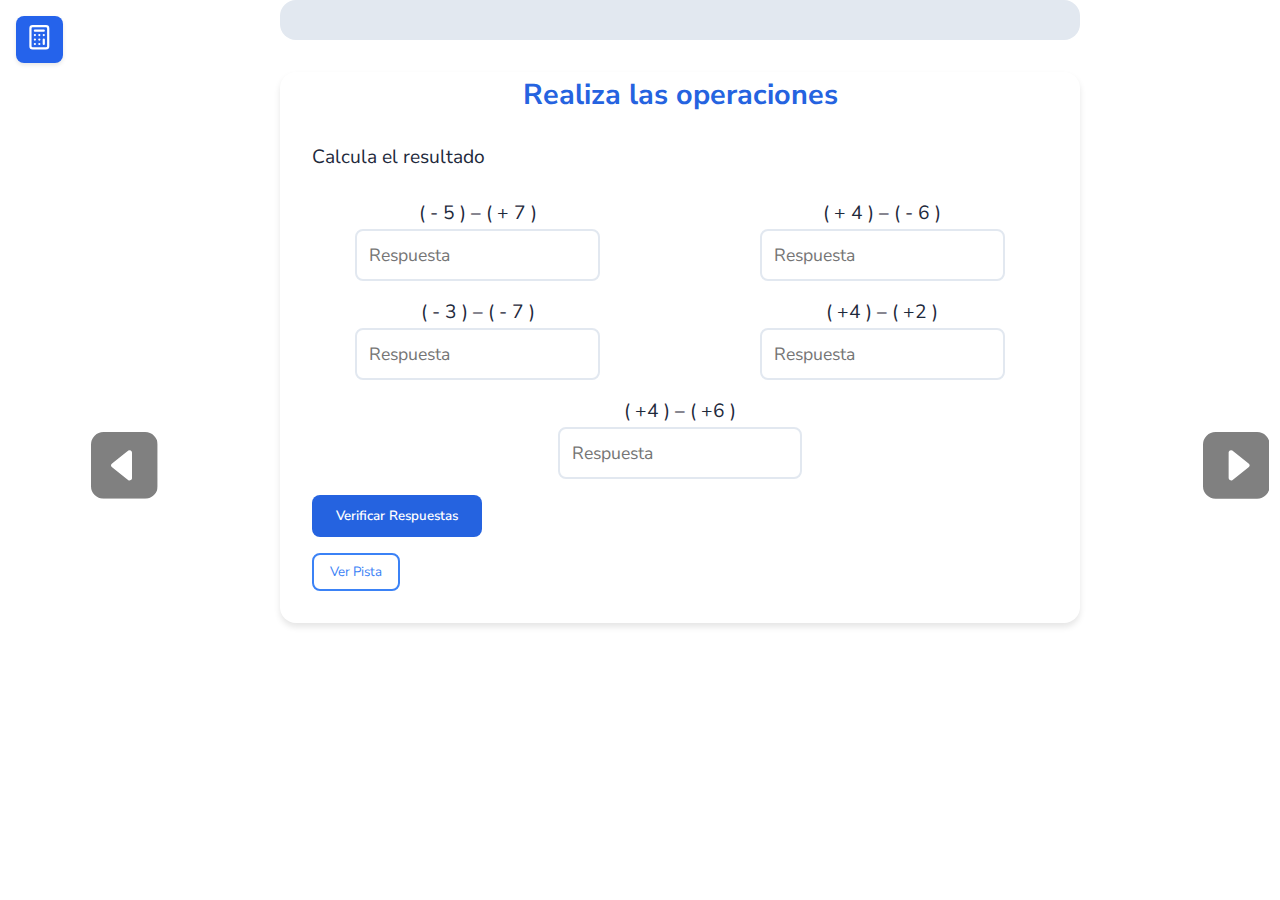
<file: paginas/16/index.html>
<!DOCTYPE html>
<html lang="es">

<head>
    <meta charset="UTF-8">
    <title>Matemáticas Interactivas</title>
    <link rel="stylesheet" href="../../css/mates.css">
</head>

<body>
    <div class="container" id="actividad">
        <button class="toggle-btn">☰</button>
        <div class="div-sidebar">

            <div class="sidebar">
                <div class="sidebar-content">
                    <h2>Herramientas de Aprendizaje</h2>

                    <!-- Calculadora Mejorada -->
                    <div class="tool calculadora">
                        <h3>📱 Calculadora Científica</h3>
                        <div id="calculatorDisplay"></div>
                        <div id="calculator"></div>
                    </div>

                    <!-- Conversor de Unidades -->
                    <div class="tool accordeon">
                        <h3>🔄 Conversor de Unidades</h3>
                        <div class="conversor">

                            <div class="datos-conversion">
                                <select id="unitType" class="answer-input">
                                    <option value="length">Longitud</option>
                                    <option value="mass">Masa</option>
                                    <option value="volume">Volumen</option>
                                </select>
                                <input type="number" id="unitInput" class="answer-input" placeholder="Valor">
                            </div>
                            <div class="unidades-conversion">
                                <select id="fromUnit" class="answer-input"></select>
                                <select id="toUnit" class="answer-input"></select>
                            </div>
                        </div>
                        <div id="conversionResult"></div>
                    </div>

                    <!-- Fórmulas Matemáticas -->
                    <div class="tool accordeon">
                        <h3>📚 Fórmulas Esenciales</h3>
                        <div class="formula-list">
                            <details>
                                <summary>Geometría</summary>
                                <table class="tool-table">
                                    <tr>
                                        <td>Área del círculo</td>
                                        <td>πr²</td>
                                    </tr>
                                    <tr>
                                        <td>Área del triángulo</td>
                                        <td>(b × h) ÷ 2</td>
                                    </tr>
                                    <tr>
                                        <td>Volumen del cubo</td>
                                        <td>a³</td>
                                    </tr>
                                </table>
                            </details>
                            <details>
                                <summary>Álgebra</summary>
                                <table class="tool-table">
                                    <tr>
                                        <td>Ecuación cuadrática</td>
                                        <td>x = (-b ± √(b² - 4ac)) ÷ 2a</td>
                                    </tr>
                                </table>
                            </details>
                        </div>
                    </div>

                    <!-- Block de Notas -->
                    <div class="tool accordeon">
                        <h3>📝 Bloc de Notas</h3>
                        <textarea id="notePad" class="answer-input" rows="4"
                            placeholder="Toma notas aquí..."></textarea>
                    </div>
                </div>
            </div>
        </div>


        <div class="carousel-container">
            <div class="timer" style="display:none">00:00</div>
            <div class="progress-bar">
                <div class="progress" style="width: 0%"></div>
            </div>
            <!-- Las tarjetas de problemas se agregarán con JavaScript -->
        </div>
    </div>
    <script type="module" src="pag16.js"></script>
</body>

</html>
</file>
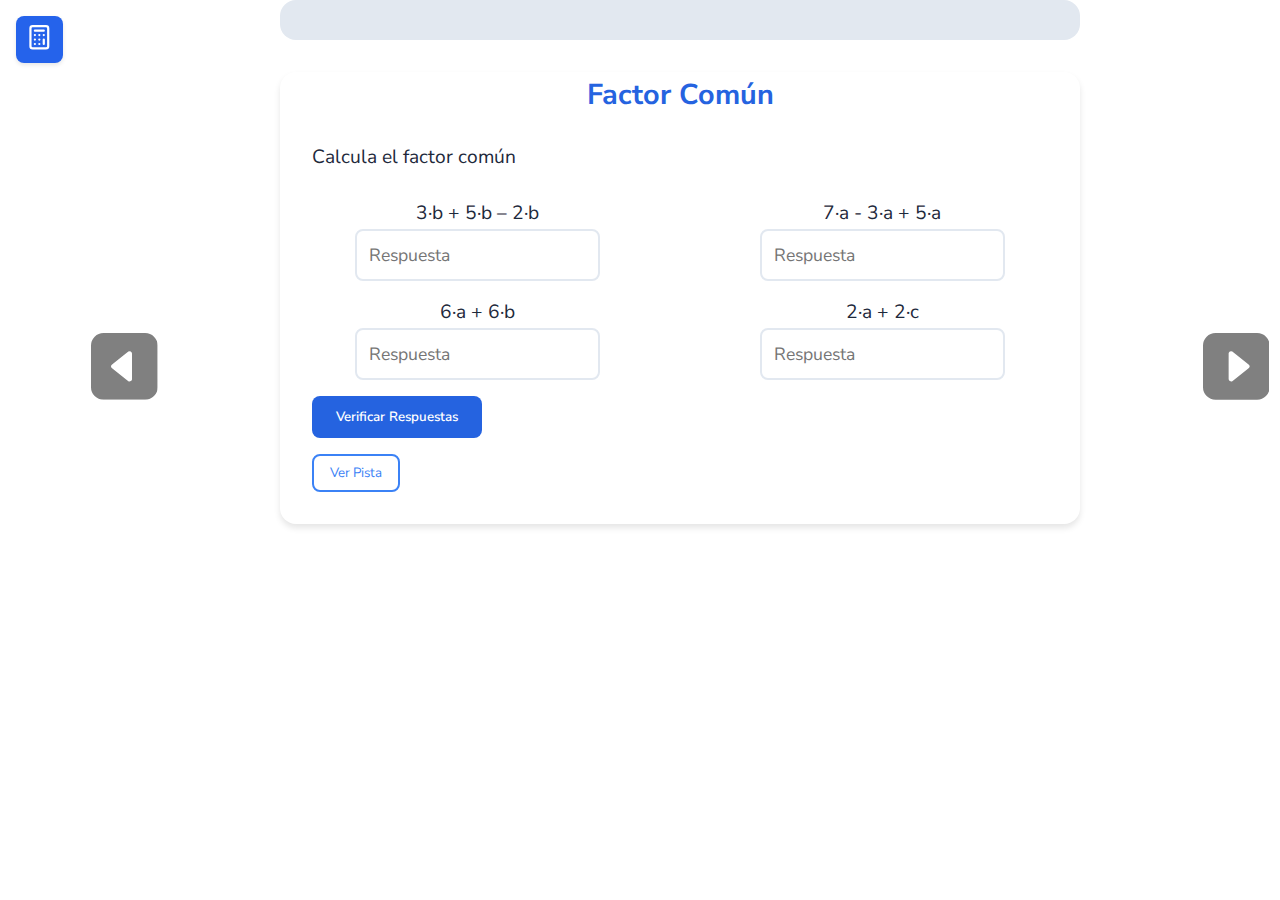
<file: paginas/17/index.html>
<!DOCTYPE html>
<html lang="es">

<head>
    <meta charset="UTF-8">
    <title>Matemáticas Interactivas</title>
    <link rel="stylesheet" href="../../css/mates.css">
</head>

<body>
    <div class="container" id="actividad">
        <button class="toggle-btn">☰</button>
        <div class="div-sidebar">

            <div class="sidebar">
                <div class="sidebar-content">
                    <h2>Herramientas de Aprendizaje</h2>

                    <!-- Calculadora Mejorada -->
                    <div class="tool calculadora">
                        <h3>📱 Calculadora Científica</h3>
                        <div id="calculatorDisplay"></div>
                        <div id="calculator"></div>
                    </div>

                    <!-- Conversor de Unidades -->
                    <div class="tool accordeon">
                        <h3>🔄 Conversor de Unidades</h3>
                        <div class="conversor">

                            <div class="datos-conversion">
                                <select id="unitType" class="answer-input">
                                    <option value="length">Longitud</option>
                                    <option value="mass">Masa</option>
                                    <option value="volume">Volumen</option>
                                </select>
                                <input type="number" id="unitInput" class="answer-input" placeholder="Valor">
                            </div>
                            <div class="unidades-conversion">
                                <select id="fromUnit" class="answer-input"></select>
                                <select id="toUnit" class="answer-input"></select>
                            </div>
                        </div>
                        <div id="conversionResult"></div>
                    </div>

                    <!-- Fórmulas Matemáticas -->
                    <div class="tool accordeon">
                        <h3>📚 Fórmulas Esenciales</h3>
                        <div class="formula-list">
                            <details>
                                <summary>Geometría</summary>
                                <table class="tool-table">
                                    <tr>
                                        <td>Área del círculo</td>
                                        <td>πr²</td>
                                    </tr>
                                    <tr>
                                        <td>Área del triángulo</td>
                                        <td>(b × h) ÷ 2</td>
                                    </tr>
                                    <tr>
                                        <td>Volumen del cubo</td>
                                        <td>a³</td>
                                    </tr>
                                </table>
                            </details>
                            <details>
                                <summary>Álgebra</summary>
                                <table class="tool-table">
                                    <tr>
                                        <td>Ecuación cuadrática</td>
                                        <td>x = (-b ± √(b² - 4ac)) ÷ 2a</td>
                                    </tr>
                                </table>
                            </details>
                        </div>
                    </div>

                    <!-- Block de Notas -->
                    <div class="tool accordeon">
                        <h3>📝 Bloc de Notas</h3>
                        <textarea id="notePad" class="answer-input" rows="4"
                            placeholder="Toma notas aquí..."></textarea>
                    </div>
                </div>
            </div>
        </div>


        <div class="carousel-container">
            <div class="timer" style="display:none">00:00</div>
            <div class="progress-bar">
                <div class="progress" style="width: 0%"></div>
            </div>
            <!-- Las tarjetas de problemas se agregarán con JavaScript -->
        </div>
    </div>
    <script type="module" src="pag17.js"></script>
</body>

</html>
</file>
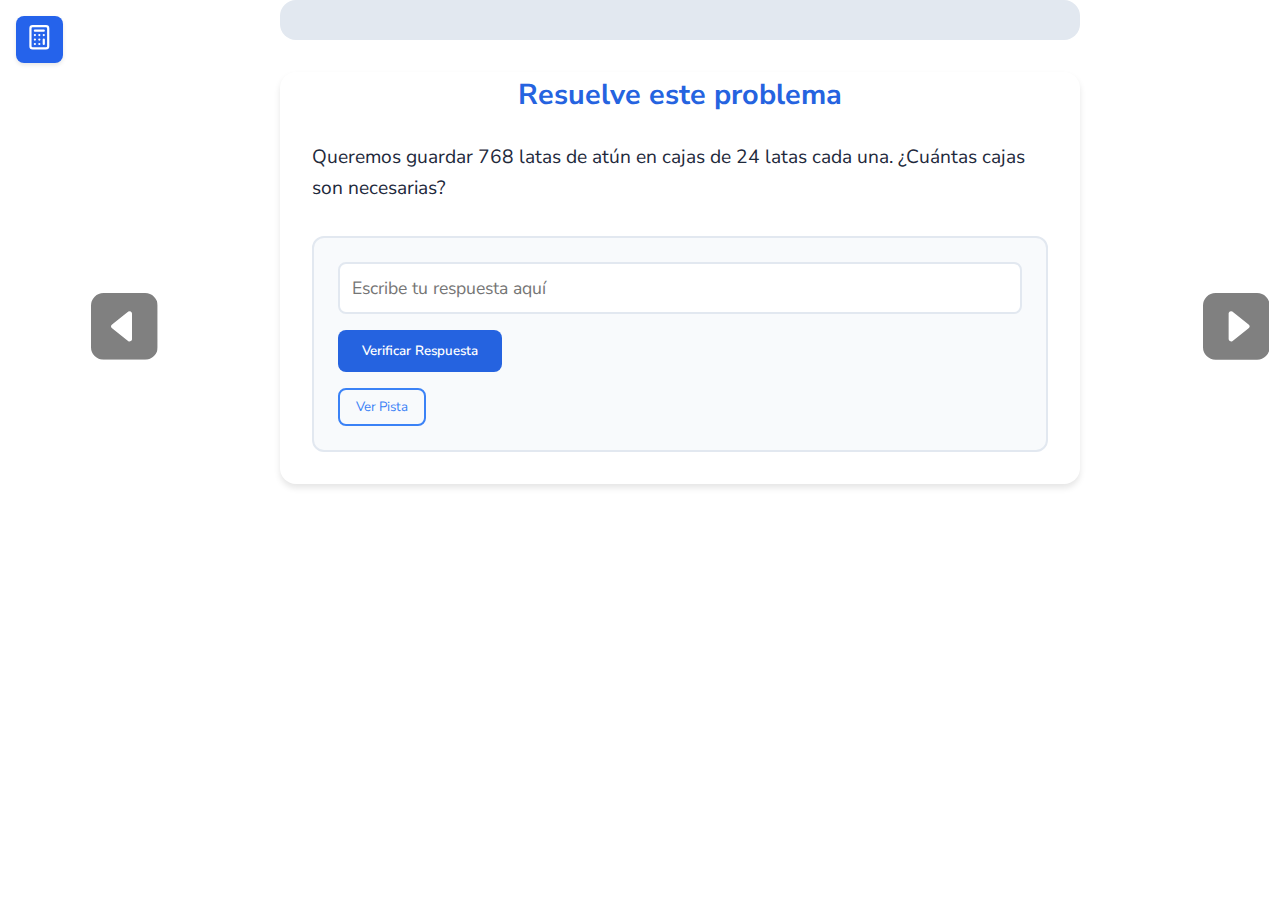
<file: paginas/22/index.html>
<!DOCTYPE html>
<html lang="es">

<head>
    <meta charset="UTF-8">
    <title>Matemáticas Interactivas</title>
    <link rel="stylesheet" href="../../css/mates.css">
</head>

<body>
    <div class="container" id="actividad">
        <button class="toggle-btn">☰</button>
        <div class="div-sidebar">

            <div class="sidebar">
                <div class="sidebar-content">
                    <h2>Herramientas de Aprendizaje</h2>

                    <!-- Calculadora Mejorada -->
                    <div class="tool calculadora">
                        <h3>📱 Calculadora Científica</h3>
                        <div id="calculatorDisplay"></div>
                        <div id="calculator"></div>
                    </div>

                    <!-- Conversor de Unidades -->
                    <div class="tool accordeon">
                        <h3>🔄 Conversor de Unidades</h3>
                        <div class="conversor">

                            <div class="datos-conversion">
                                <select id="unitType" class="answer-input">
                                    <option value="length">Longitud</option>
                                    <option value="mass">Masa</option>
                                    <option value="volume">Volumen</option>
                                </select>
                                <input type="number" id="unitInput" class="answer-input" placeholder="Valor">
                            </div>
                            <div class="unidades-conversion">
                                <select id="fromUnit" class="answer-input"></select>
                                <select id="toUnit" class="answer-input"></select>
                            </div>
                        </div>
                        <div id="conversionResult"></div>
                    </div>

                    <!-- Fórmulas Matemáticas -->
                    <div class="tool accordeon">
                        <h3>📚 Fórmulas Esenciales</h3>
                        <div class="formula-list">
                            <details>
                                <summary>Geometría</summary>
                                <table class="tool-table">
                                    <tr>
                                        <td>Área del círculo</td>
                                        <td>πr²</td>
                                    </tr>
                                    <tr>
                                        <td>Área del triángulo</td>
                                        <td>(b × h) ÷ 2</td>
                                    </tr>
                                    <tr>
                                        <td>Volumen del cubo</td>
                                        <td>a³</td>
                                    </tr>
                                </table>
                            </details>
                            <details>
                                <summary>Álgebra</summary>
                                <table class="tool-table">
                                    <tr>
                                        <td>Ecuación cuadrática</td>
                                        <td>x = (-b ± √(b² - 4ac)) ÷ 2a</td>
                                    </tr>
                                </table>
                            </details>
                        </div>
                    </div>

                    <!-- Block de Notas -->
                    <div class="tool accordeon">
                        <h3>📝 Bloc de Notas</h3>
                        <textarea id="notePad" class="answer-input" rows="4"
                            placeholder="Toma notas aquí..."></textarea>
                    </div>
                </div>
            </div>
        </div>


        <div class="carousel-container">
            <div class="timer" style="display:none">00:00</div>
            <div class="progress-bar">
                <div class="progress" style="width: 0%"></div>
            </div>
            <!-- Las tarjetas de problemas se agregarán con JavaScript -->
        </div>
    </div>
    <script type="module" src="pag22.js"></script>
</body>

</html>
</file>
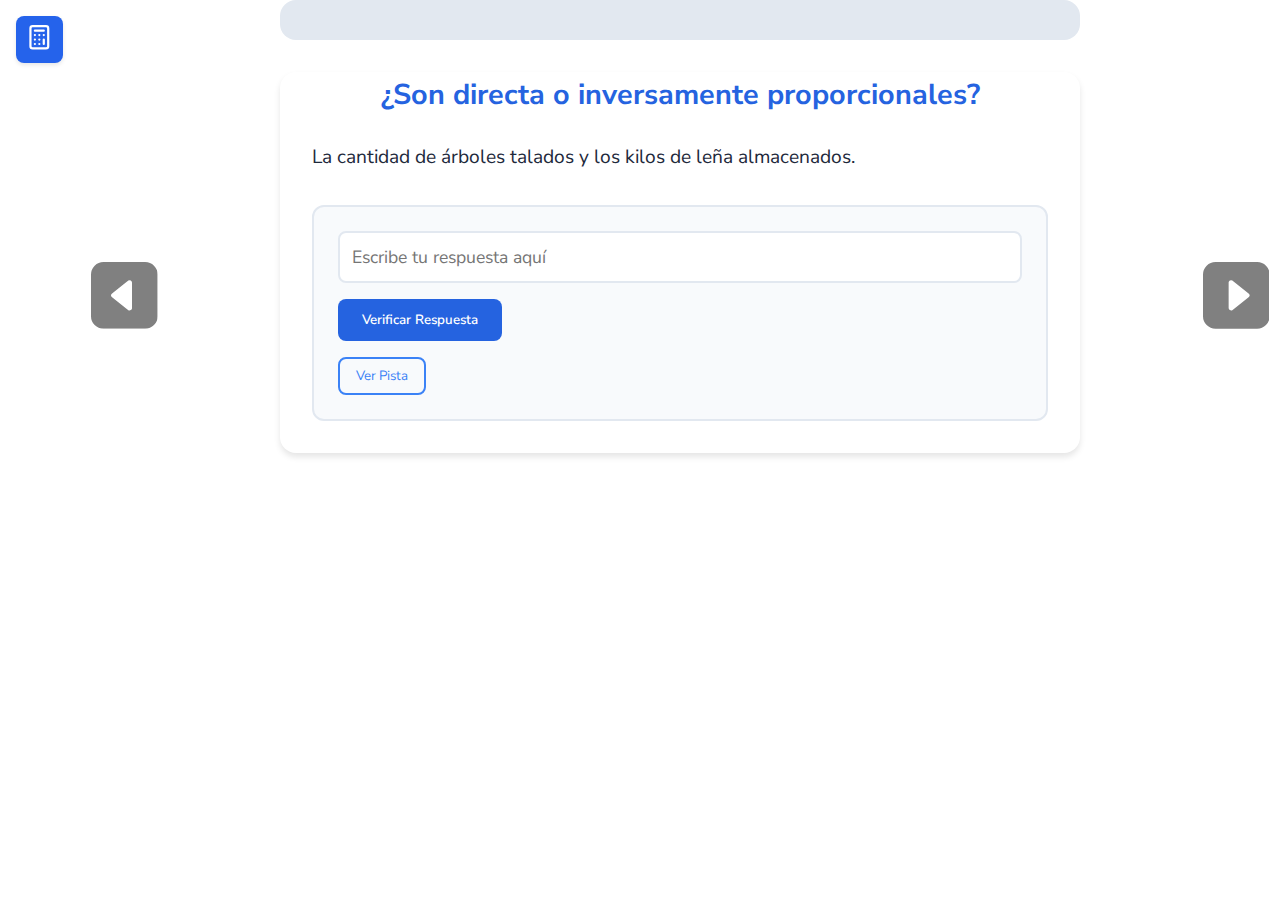
<file: paginas/31/index.html>
<!DOCTYPE html>
<html lang="es">

<head>
    <meta charset="UTF-8">
    <title>Matemáticas Interactivas</title>
    <link rel="stylesheet" href="../../css/mates.css">
</head>

<body>
    <div class="container" id="actividad">
        <button class="toggle-btn">☰</button>
        <div class="div-sidebar">

            <div class="sidebar">
                <div class="sidebar-content">
                    <h2>Herramientas de Aprendizaje</h2>

                    <!-- Calculadora Mejorada -->
                    <div class="tool calculadora">
                        <h3>📱 Calculadora Científica</h3>
                        <div id="calculatorDisplay"></div>
                        <div id="calculator"></div>
                    </div>

                    <!-- Conversor de Unidades -->
                    <div class="tool accordeon">
                        <h3>🔄 Conversor de Unidades</h3>
                        <div class="conversor">

                            <div class="datos-conversion">
                                <select id="unitType" class="answer-input">
                                    <option value="length">Longitud</option>
                                    <option value="mass">Masa</option>
                                    <option value="volume">Volumen</option>
                                </select>
                                <input type="number" id="unitInput" class="answer-input" placeholder="Valor">
                            </div>
                            <div class="unidades-conversion">
                                <select id="fromUnit" class="answer-input"></select>
                                <select id="toUnit" class="answer-input"></select>
                            </div>
                        </div>
                        <div id="conversionResult"></div>
                    </div>

                    <!-- Fórmulas Matemáticas -->
                    <div class="tool accordeon">
                        <h3>📚 Fórmulas Esenciales</h3>
                        <div class="formula-list">
                            <details>
                                <summary>Geometría</summary>
                                <table class="tool-table">
                                    <tr>
                                        <td>Área del círculo</td>
                                        <td>πr²</td>
                                    </tr>
                                    <tr>
                                        <td>Área del triángulo</td>
                                        <td>(b × h) ÷ 2</td>
                                    </tr>
                                    <tr>
                                        <td>Volumen del cubo</td>
                                        <td>a³</td>
                                    </tr>
                                </table>
                            </details>
                            <details>
                                <summary>Álgebra</summary>
                                <table class="tool-table">
                                    <tr>
                                        <td>Ecuación cuadrática</td>
                                        <td>x = (-b ± √(b² - 4ac)) ÷ 2a</td>
                                    </tr>
                                </table>
                            </details>
                        </div>
                    </div>

                    <!-- Block de Notas -->
                    <div class="tool accordeon">
                        <h3>📝 Bloc de Notas</h3>
                        <textarea id="notePad" class="answer-input" rows="4"
                            placeholder="Toma notas aquí..."></textarea>
                    </div>
                </div>
            </div>
        </div>


        <div class="carousel-container">
            <div class="timer" style="display:none">00:00</div>
            <div class="progress-bar">
                <div class="progress" style="width: 0%"></div>
            </div>
            <!-- Las tarjetas de problemas se agregarán con JavaScript -->
        </div>
    </div>
    <script type="module" src="pag31.js"></script>
</body>

</html>
</file>
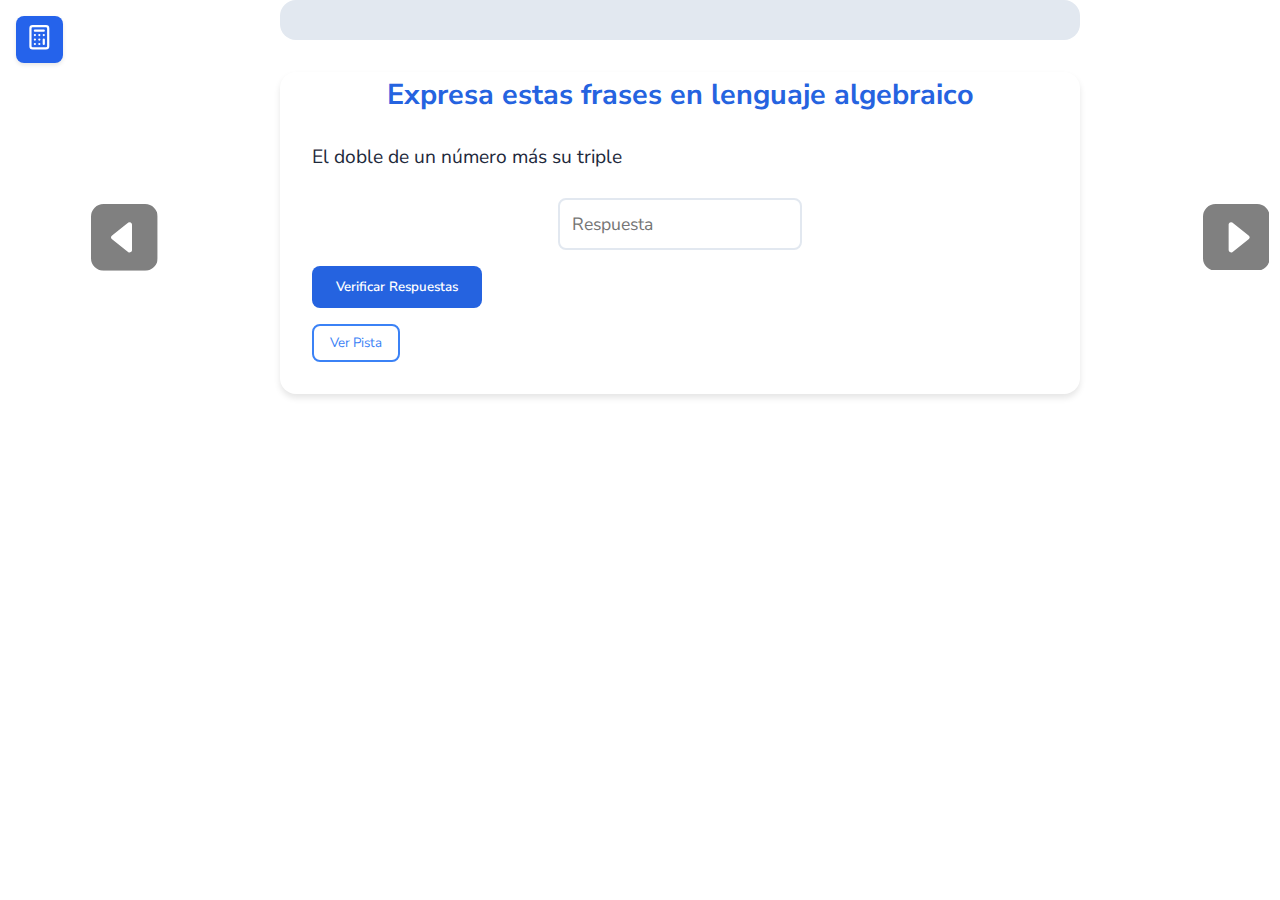
<file: paginas/32/index.html>
<!DOCTYPE html>
<html lang="es">

<head>
    <meta charset="UTF-8">
    <title>Matemáticas Interactivas</title>
    <link rel="stylesheet" href="../../css/mates.css">
</head>

<body>
    <div class="container" id="actividad">
        <button class="toggle-btn">☰</button>
        <div class="div-sidebar">

            <div class="sidebar">
                <div class="sidebar-content">
                    <h2>Herramientas de Aprendizaje</h2>

                    <!-- Calculadora Mejorada -->
                    <div class="tool calculadora">
                        <h3>📱 Calculadora Científica</h3>
                        <div id="calculatorDisplay"></div>
                        <div id="calculator"></div>
                    </div>

                    <!-- Conversor de Unidades -->
                    <div class="tool accordeon">
                        <h3>🔄 Conversor de Unidades</h3>
                        <div class="conversor">

                            <div class="datos-conversion">
                                <select id="unitType" class="answer-input">
                                    <option value="length">Longitud</option>
                                    <option value="mass">Masa</option>
                                    <option value="volume">Volumen</option>
                                </select>
                                <input type="number" id="unitInput" class="answer-input" placeholder="Valor">
                            </div>
                            <div class="unidades-conversion">
                                <select id="fromUnit" class="answer-input"></select>
                                <select id="toUnit" class="answer-input"></select>
                            </div>
                        </div>
                        <div id="conversionResult"></div>
                    </div>

                    <!-- Fórmulas Matemáticas -->
                    <div class="tool accordeon">
                        <h3>📚 Fórmulas Esenciales</h3>
                        <div class="formula-list">
                            <details>
                                <summary>Geometría</summary>
                                <table class="tool-table">
                                    <tr>
                                        <td>Área del círculo</td>
                                        <td>πr²</td>
                                    </tr>
                                    <tr>
                                        <td>Área del triángulo</td>
                                        <td>(b × h) ÷ 2</td>
                                    </tr>
                                    <tr>
                                        <td>Volumen del cubo</td>
                                        <td>a³</td>
                                    </tr>
                                </table>
                            </details>
                            <details>
                                <summary>Álgebra</summary>
                                <table class="tool-table">
                                    <tr>
                                        <td>Ecuación cuadrática</td>
                                        <td>x = (-b ± √(b² - 4ac)) ÷ 2a</td>
                                    </tr>
                                </table>
                            </details>
                        </div>
                    </div>

                    <!-- Block de Notas -->
                    <div class="tool accordeon">
                        <h3>📝 Bloc de Notas</h3>
                        <textarea id="notePad" class="answer-input" rows="4"
                            placeholder="Toma notas aquí..."></textarea>
                    </div>
                </div>
            </div>
        </div>


        <div class="carousel-container">
            <div class="timer" style="display:none">00:00</div>
            <div class="progress-bar">
                <div class="progress" style="width: 0%"></div>
            </div>
            <!-- Las tarjetas de problemas se agregarán con JavaScript -->
        </div>
    </div>
    <script type="module" src="pag32.js"></script>
</body>

</html>
</file>
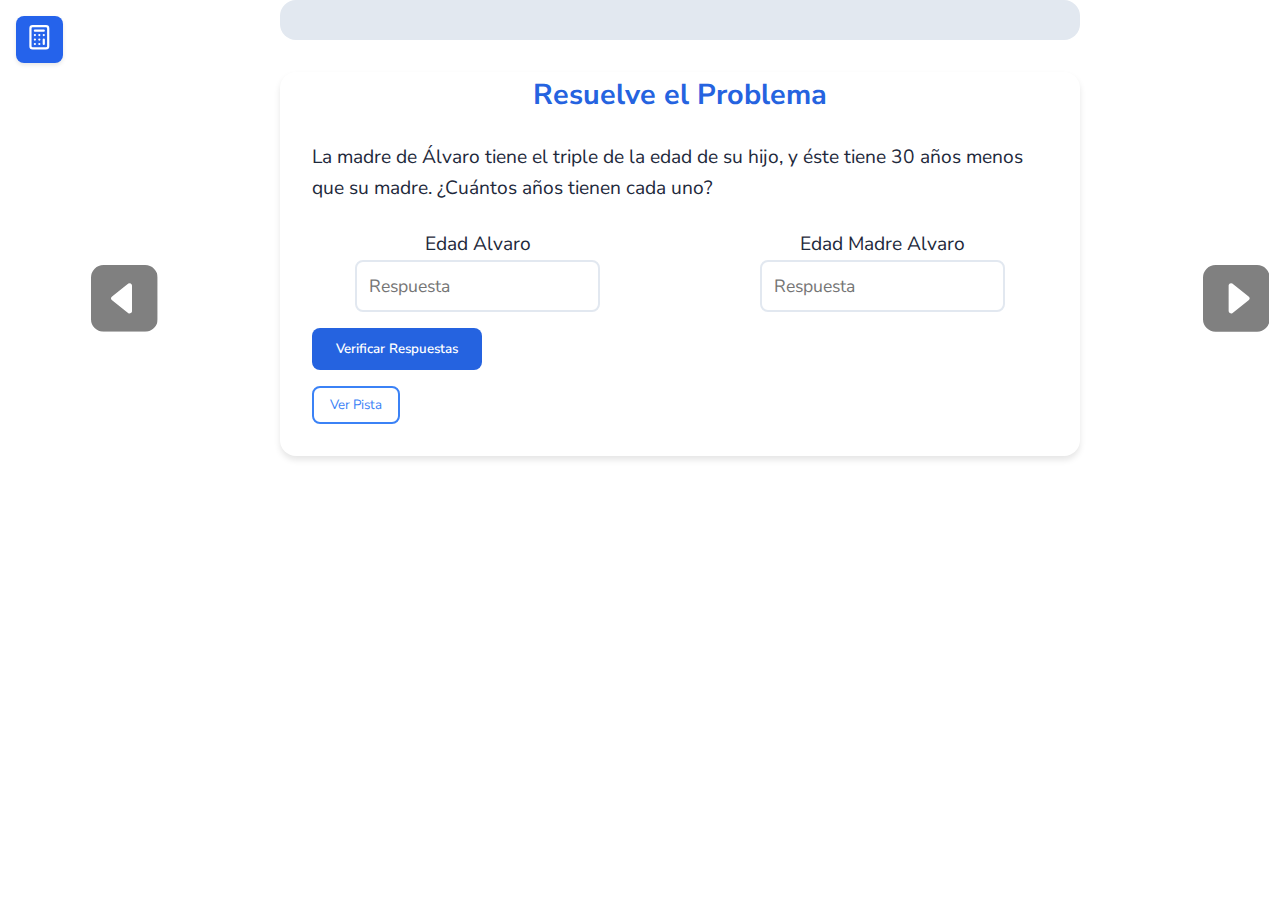
<file: paginas/38/index.html>
<!DOCTYPE html>
<html lang="es">

<head>
    <meta charset="UTF-8">
    <title>Matemáticas Interactivas</title>
    <link rel="stylesheet" href="../../css/mates.css">
</head>

<body>
    <div class="container" id="actividad">
        <button class="toggle-btn">☰</button>
        <div class="div-sidebar">

            <div class="sidebar">
                <div class="sidebar-content">
                    <h2>Herramientas de Aprendizaje</h2>

                    <!-- Calculadora Mejorada -->
                    <div class="tool calculadora">
                        <h3>📱 Calculadora Científica</h3>
                        <div id="calculatorDisplay"></div>
                        <div id="calculator"></div>
                    </div>

                    <!-- Conversor de Unidades -->
                    <div class="tool accordeon">
                        <h3>🔄 Conversor de Unidades</h3>
                        <div class="conversor">

                            <div class="datos-conversion">
                                <select id="unitType" class="answer-input">
                                    <option value="length">Longitud</option>
                                    <option value="mass">Masa</option>
                                    <option value="volume">Volumen</option>
                                </select>
                                <input type="number" id="unitInput" class="answer-input" placeholder="Valor">
                            </div>
                            <div class="unidades-conversion">
                                <select id="fromUnit" class="answer-input"></select>
                                <select id="toUnit" class="answer-input"></select>
                            </div>
                        </div>
                        <div id="conversionResult"></div>
                    </div>

                    <!-- Fórmulas Matemáticas -->
                    <div class="tool accordeon">
                        <h3>📚 Fórmulas Esenciales</h3>
                        <div class="formula-list">
                            <details>
                                <summary>Geometría</summary>
                                <table class="tool-table">
                                    <tr>
                                        <td>Área del círculo</td>
                                        <td>πr²</td>
                                    </tr>
                                    <tr>
                                        <td>Área del triángulo</td>
                                        <td>(b × h) ÷ 2</td>
                                    </tr>
                                    <tr>
                                        <td>Volumen del cubo</td>
                                        <td>a³</td>
                                    </tr>
                                </table>
                            </details>
                            <details>
                                <summary>Álgebra</summary>
                                <table class="tool-table">
                                    <tr>
                                        <td>Ecuación cuadrática</td>
                                        <td>x = (-b ± √(b² - 4ac)) ÷ 2a</td>
                                    </tr>
                                </table>
                            </details>
                        </div>
                    </div>

                    <!-- Block de Notas -->
                    <div class="tool accordeon">
                        <h3>📝 Bloc de Notas</h3>
                        <textarea id="notePad" class="answer-input" rows="4"
                            placeholder="Toma notas aquí..."></textarea>
                    </div>
                </div>
            </div>
        </div>


        <div class="carousel-container">
            <div class="timer" style="display:none">00:00</div>
            <div class="progress-bar">
                <div class="progress" style="width: 0%"></div>
            </div>
            <!-- Las tarjetas de problemas se agregarán con JavaScript -->
        </div>
    </div>
    <script type="module" src="pag38.js"></script>
</body>

</html>
</file>
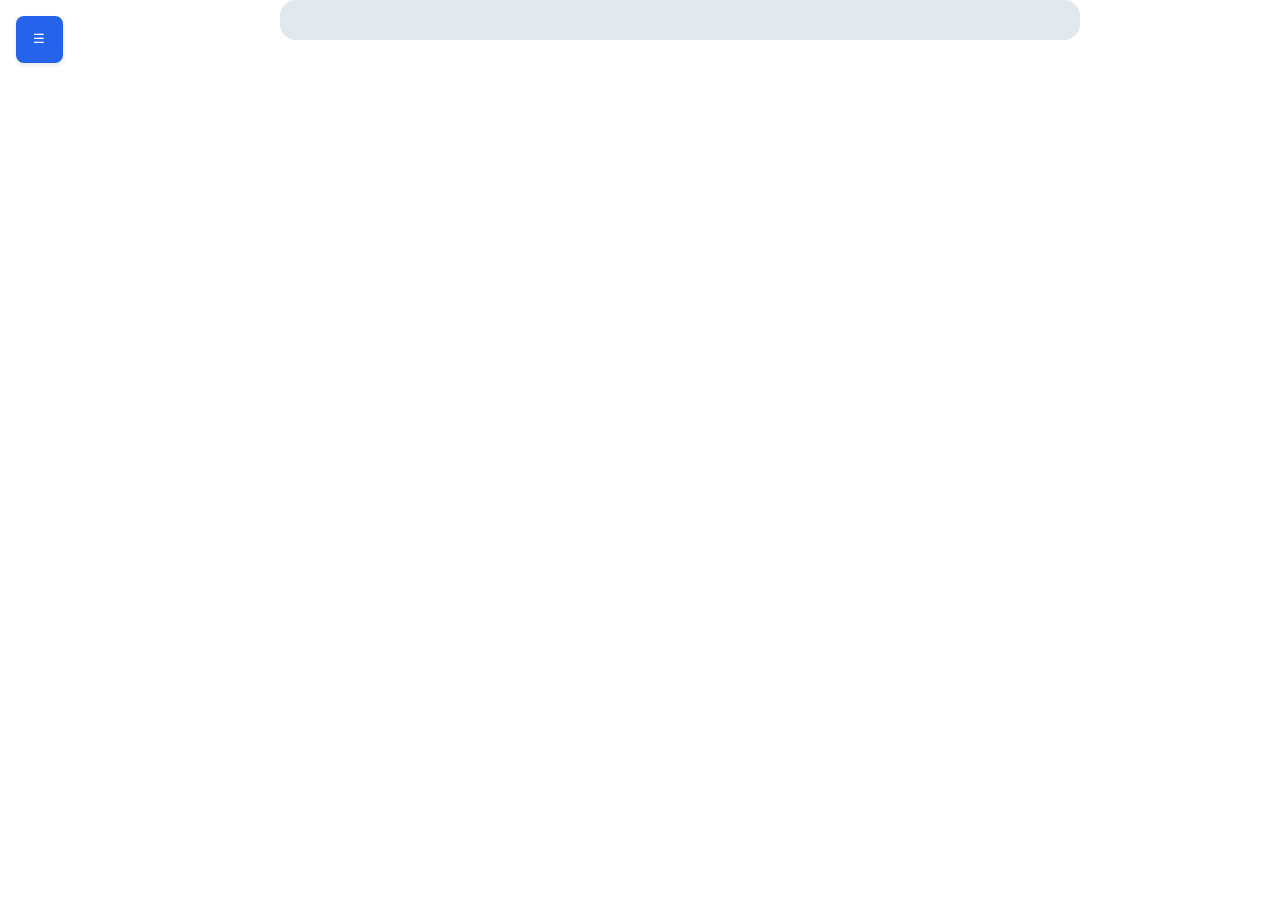
<file: mates.html>
<!DOCTYPE html>
<html lang="es">

<head>
    <meta charset="UTF-8">
    <title>Matemáticas Interactivas</title>
    <link rel="stylesheet" href="mates.css">
</head>

<body>
    <div class="container" id="actividad">
        <button class="toggle-btn">☰</button>
        <div class="div-sidebar">

            <div class="sidebar">
                <div class="sidebar-content">
                    <h2>Herramientas de Aprendizaje</h2>

                    <!-- Calculadora Mejorada -->
                    <div class="tool calculadora">
                        <h3>📱 Calculadora Científica</h3>
                        <div id="calculatorDisplay"></div>
                        <div id="calculator"></div>
                    </div>

                    <!-- Conversor de Unidades -->
                    <div class="tool accordeon">
                        <h3>🔄 Conversor de Unidades</h3>
                        <div class="conversor">

                            <div class="datos-conversion">
                                <select id="unitType" class="answer-input">
                                    <option value="length">Longitud</option>
                                    <option value="mass">Masa</option>
                                    <option value="volume">Volumen</option>
                                </select>
                                <input type="number" id="unitInput" class="answer-input" placeholder="Valor">
                            </div>
                            <div class="unidades-conversion">
                                <select id="fromUnit" class="answer-input"></select>
                                <select id="toUnit" class="answer-input"></select>
                            </div>
                        </div>
                        <div id="conversionResult"></div>
                    </div>

                    <!-- Fórmulas Matemáticas -->
                    <div class="tool accordeon">
                        <h3>📚 Fórmulas Esenciales</h3>
                        <div class="formula-list">
                            <details>
                                <summary>Geometría</summary>
                                <table class="tool-table">
                                    <tr>
                                        <td>Área del círculo</td>
                                        <td>πr²</td>
                                    </tr>
                                    <tr>
                                        <td>Área del triángulo</td>
                                        <td>(b × h) ÷ 2</td>
                                    </tr>
                                    <tr>
                                        <td>Volumen del cubo</td>
                                        <td>a³</td>
                                    </tr>
                                </table>
                            </details>
                            <details>
                                <summary>Álgebra</summary>
                                <table class="tool-table">
                                    <tr>
                                        <td>Ecuación cuadrática</td>
                                        <td>x = (-b ± √(b² - 4ac)) ÷ 2a</td>
                                    </tr>
                                </table>
                            </details>
                        </div>
                    </div>

                    <!-- Block de Notas -->
                    <div class="tool accordeon">
                        <h3>📝 Bloc de Notas</h3>
                        <textarea id="notePad" class="answer-input" rows="4"
                            placeholder="Toma notas aquí..."></textarea>
                    </div>
                </div>
            </div>
        </div>


        <div class="carousel-container">
            <div class="timer" style="display:none">00:00</div>
            <div class="progress-bar">
                <div class="progress" style="width: 0%"></div>
            </div>
            <!-- Las tarjetas de problemas se agregarán con JavaScript -->
        </div>
    </div>
</body>

</html>
</file>
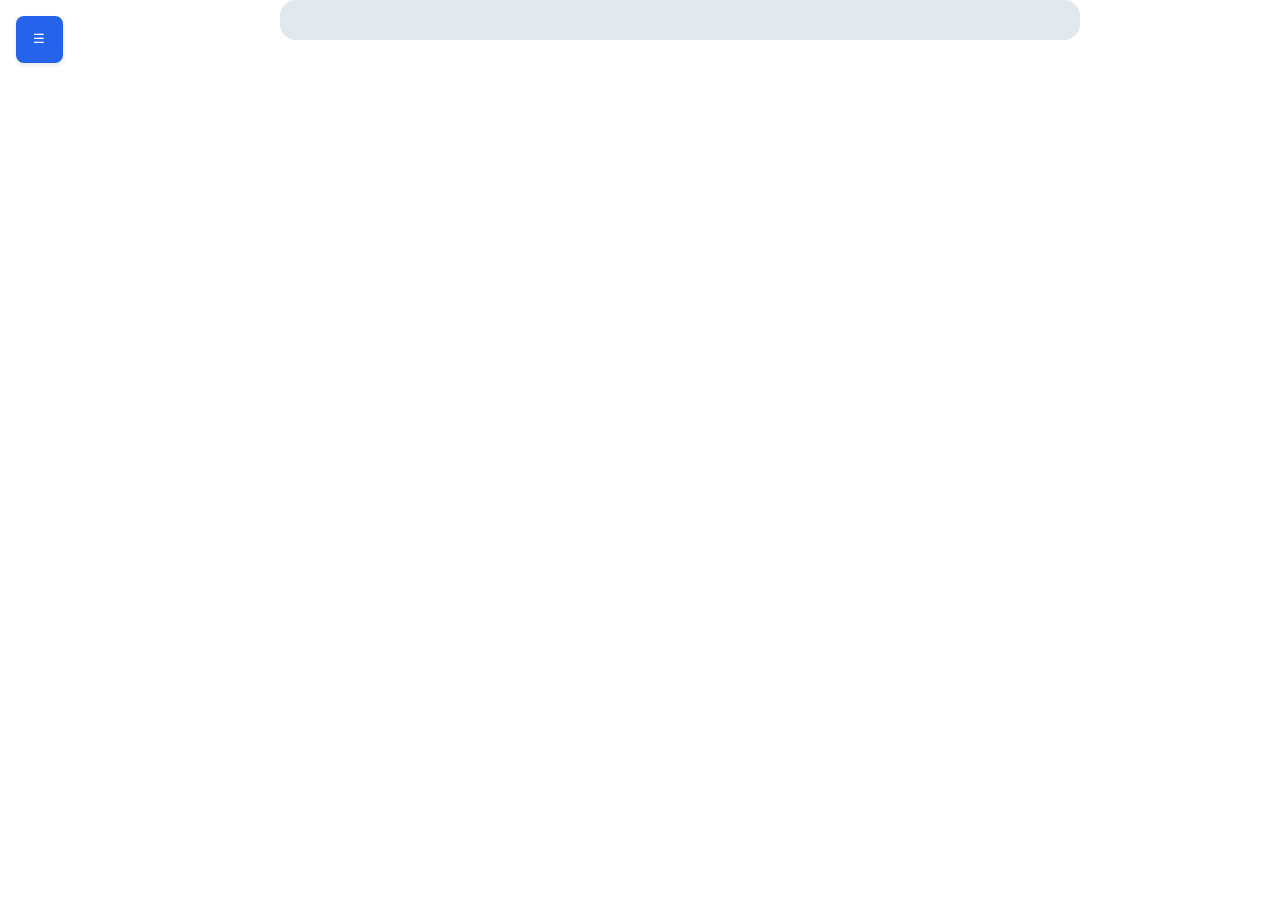
<file: paginas/pag_15.html>
<!DOCTYPE html>
<html lang="es">

<head>
    <meta charset="UTF-8">
    <title>Matemáticas Interactivas</title>
    <link rel="stylesheet" href="../css/mates.css">
</head>

<body>
    <div class="container" id="actividad">
        <button class="toggle-btn">☰</button>
        <div class="div-sidebar">

            <div class="sidebar">
                <div class="sidebar-content">
                    <h2>Herramientas de Aprendizaje</h2>

                    <!-- Calculadora Mejorada -->
                    <div class="tool calculadora">
                        <h3>📱 Calculadora Científica</h3>
                        <div id="calculatorDisplay"></div>
                        <div id="calculator"></div>
                    </div>

                    <!-- Conversor de Unidades -->
                    <div class="tool accordeon">
                        <h3>🔄 Conversor de Unidades</h3>
                        <div class="conversor">

                            <div class="datos-conversion">
                                <select id="unitType" class="answer-input">
                                    <option value="length">Longitud</option>
                                    <option value="mass">Masa</option>
                                    <option value="volume">Volumen</option>
                                </select>
                                <input type="number" id="unitInput" class="answer-input" placeholder="Valor">
                            </div>
                            <div class="unidades-conversion">
                                <select id="fromUnit" class="answer-input"></select>
                                <select id="toUnit" class="answer-input"></select>
                            </div>
                        </div>
                        <div id="conversionResult"></div>
                    </div>

                    <!-- Fórmulas Matemáticas -->
                    <div class="tool accordeon">
                        <h3>📚 Fórmulas Esenciales</h3>
                        <div class="formula-list">
                            <details>
                                <summary>Geometría</summary>
                                <table class="tool-table">
                                    <tr>
                                        <td>Área del círculo</td>
                                        <td>πr²</td>
                                    </tr>
                                    <tr>
                                        <td>Área del triángulo</td>
                                        <td>(b × h) ÷ 2</td>
                                    </tr>
                                    <tr>
                                        <td>Volumen del cubo</td>
                                        <td>a³</td>
                                    </tr>
                                </table>
                            </details>
                            <details>
                                <summary>Álgebra</summary>
                                <table class="tool-table">
                                    <tr>
                                        <td>Ecuación cuadrática</td>
                                        <td>x = (-b ± √(b² - 4ac)) ÷ 2a</td>
                                    </tr>
                                </table>
                            </details>
                        </div>
                    </div>

                    <!-- Block de Notas -->
                    <div class="tool accordeon">
                        <h3>📝 Bloc de Notas</h3>
                        <textarea id="notePad" class="answer-input" rows="4"
                            placeholder="Toma notas aquí..."></textarea>
                    </div>
                </div>
            </div>
        </div>


        <div class="carousel-container">
            <div class="timer" style="display:none">00:00</div>
            <div class="progress-bar">
                <div class="progress" style="width: 0%"></div>
            </div>
            <!-- Las tarjetas de problemas se agregarán con JavaScript -->
        </div>
    </div>
</body>

</html>
</file>
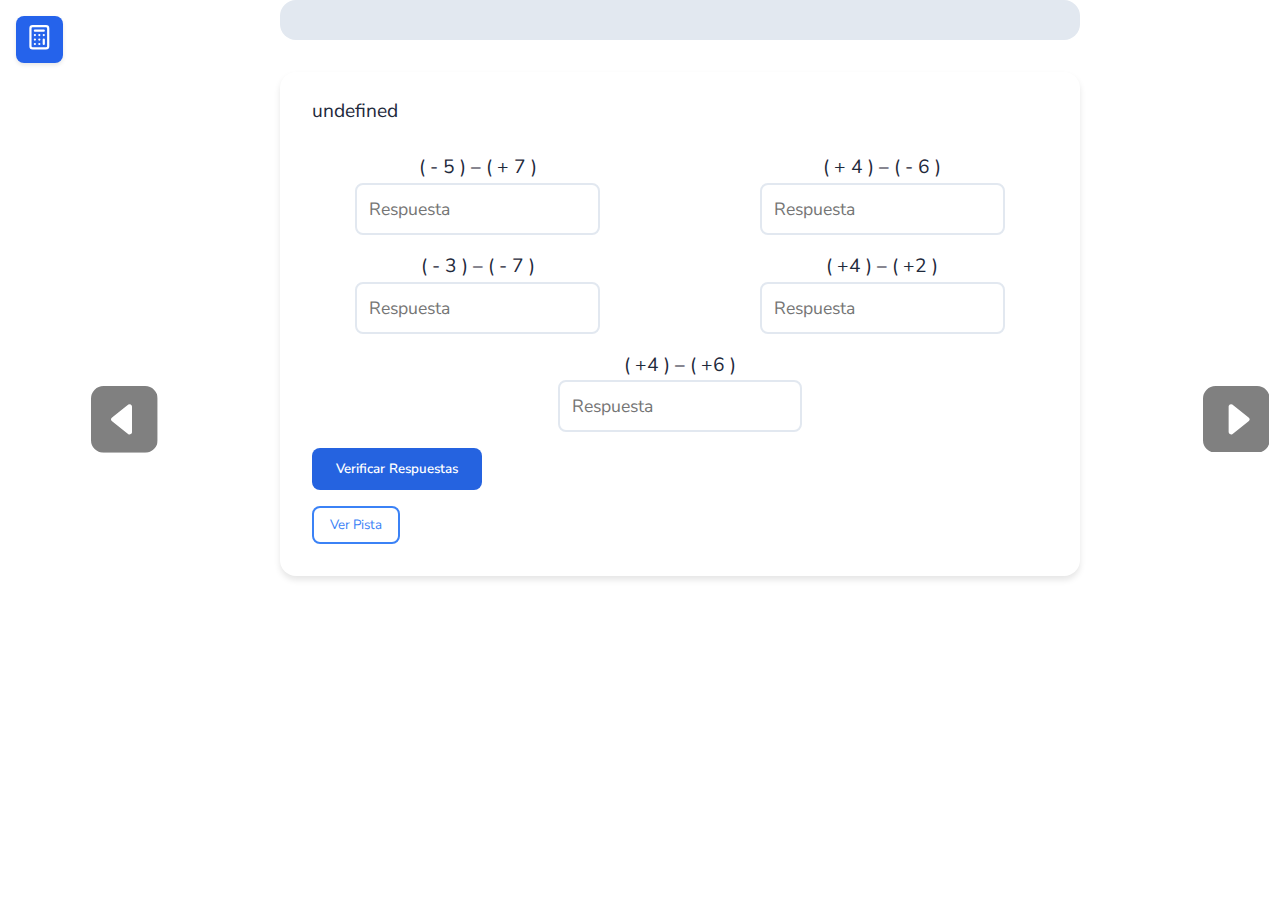
<file: paginas/15/pag_15.html>
<!DOCTYPE html>
<html lang="es">

<head>
    <meta charset="UTF-8">
    <title>Matemáticas Interactivas</title>
    <link rel="stylesheet" href="../../css/mates.css">
</head>

<body>
    <div class="container" id="actividad">
        <button class="toggle-btn">☰</button>
        <div class="div-sidebar">

            <div class="sidebar">
                <div class="sidebar-content">
                    <h2>Herramientas de Aprendizaje</h2>

                    <!-- Calculadora Mejorada -->
                    <div class="tool calculadora">
                        <h3>📱 Calculadora Científica</h3>
                        <div id="calculatorDisplay"></div>
                        <div id="calculator"></div>
                    </div>

                    <!-- Conversor de Unidades -->
                    <div class="tool accordeon">
                        <h3>🔄 Conversor de Unidades</h3>
                        <div class="conversor">

                            <div class="datos-conversion">
                                <select id="unitType" class="answer-input">
                                    <option value="length">Longitud</option>
                                    <option value="mass">Masa</option>
                                    <option value="volume">Volumen</option>
                                </select>
                                <input type="number" id="unitInput" class="answer-input" placeholder="Valor">
                            </div>
                            <div class="unidades-conversion">
                                <select id="fromUnit" class="answer-input"></select>
                                <select id="toUnit" class="answer-input"></select>
                            </div>
                        </div>
                        <div id="conversionResult"></div>
                    </div>

                    <!-- Fórmulas Matemáticas -->
                    <div class="tool accordeon">
                        <h3>📚 Fórmulas Esenciales</h3>
                        <div class="formula-list">
                            <details>
                                <summary>Geometría</summary>
                                <table class="tool-table">
                                    <tr>
                                        <td>Área del círculo</td>
                                        <td>πr²</td>
                                    </tr>
                                    <tr>
                                        <td>Área del triángulo</td>
                                        <td>(b × h) ÷ 2</td>
                                    </tr>
                                    <tr>
                                        <td>Volumen del cubo</td>
                                        <td>a³</td>
                                    </tr>
                                </table>
                            </details>
                            <details>
                                <summary>Álgebra</summary>
                                <table class="tool-table">
                                    <tr>
                                        <td>Ecuación cuadrática</td>
                                        <td>x = (-b ± √(b² - 4ac)) ÷ 2a</td>
                                    </tr>
                                </table>
                            </details>
                        </div>
                    </div>

                    <!-- Block de Notas -->
                    <div class="tool accordeon">
                        <h3>📝 Bloc de Notas</h3>
                        <textarea id="notePad" class="answer-input" rows="4"
                            placeholder="Toma notas aquí..."></textarea>
                    </div>
                </div>
            </div>
        </div>


        <div class="carousel-container">
            <div class="timer" style="display:none">00:00</div>
            <div class="progress-bar">
                <div class="progress" style="width: 0%"></div>
            </div>
            <!-- Las tarjetas de problemas se agregarán con JavaScript -->
        </div>
    </div>
    <script type="module" src="pag_15.js"></script>
</body>

</html>
</file>
<file: css/mates.css>
@import url('https://fonts.googleapis.com/css2?family=Nunito+Sans:ital,opsz,wght@0,6..12,200..1000;1,6..12,200..1000&display=swap');

:root {
    /* Botones */
    --boton-opciones: #2563eb;
    --boton-operaciones: yellow;
    --primary-color: #2563e0;
    --secondary-color: #1e40af;
    --accent-color: #3b82f6;
    --background-color: #f8fafc;
    --sidebar-color: #1e293b;
    --card-color: #ffffff;
    --text-color: #1e293b;
    --success-color: #22c55e;
    --error-color: #ef4444;
}
html,body {scrollbar-width:none !important;}

* {
    margin: 0;
    padding: 0;
    box-sizing: border-box;
    font-family: "Nunito Sans", serif;
    scrollbar-width:none !important;
}

body {
    background-color: transparent;
    color: var(--text-color);
    line-height: 1.6;
}

.container {
    display: flex;
    min-height: 100vh;
}

.div-sidebar {
    position: fixed;
    width: 0%;
    height: 105%;
    z-index:10;
    background: none;
    border-radius: 0 20px 20px 0;
    pointer-events: none;
}

/* Estilos del Sidebar */
.sidebar {
    width: 0%;
    background: none;
    color: white;
    overflow-y: auto;
    scrollbar-color: #fff transparent;
    /* Para navegadores como Firefox */
    transition: 0.3s ease-in-out;
    position: fixed;
    height: 95%;
    top: 5%;
    z-index: 1;
    border-radius: 0 30px 30px 0;
    scrollbar-width: none;
}

h2 {
    text-align: center;
}

.div-sidebar.active {
    width: 100%;
}

.sidebar.active {
    width: 100%;
}

.sidebar-content {
    padding: 2rem;
    padding-top: 5em;
    opacity: 0;
    transition: opacity 0.3s;
}

summary {
    cursor: pointer;
    transition: transform 0.25s ease-in;
}

summary:hover {
    transform: translateY(-3px);
    color: red;
}

.sidebar.active .sidebar-content {
    opacity: 1;
}

.toggle-btn {
    width: 3.5em;
    position: fixed;
    left: 1rem;
    top: 1rem;
    z-index: 101;
    background: var(--boton-opciones);
    color: white;
    border: none;
    aspect-ratio: 1/1;
    padding: 0.15rem;
    cursor: pointer;
    border-radius: 0.5rem;
    box-shadow: 0 2px 4px rgba(0, 0, 0, 0.1);
    transition: transform 0.2s;
}

.toggle-btn:hover {
    transform: scale(1.05);
}

#boton-pizarra {
    display: flex;
    top: 15%;
}

.icono {
    max-width: 1em;
    max-height: 1em;
}

/* Estilos mejorados del Carrusel */
.carousel-container {
    flex-grow: 1;
    margin-left: 5rem;
    padding: 2rem;
    padding-top: 0;
    display: flex;
    flex-direction: column;
    align-items: center;
    justify-content: center;
    height: 70%;
}

.problem-card {
    background: var(--card-color);
    padding: 2rem;
    padding-top: 0;
    border-radius: 1rem;
    box-shadow: 0 4px 6px rgba(0, 0, 0, 0.1);
    width: 90%;
    max-width: 800px;
    display: none;
    animation: fadeIn 0.5s ease-in-out;
    margin-bottom: 2rem;
}

.operaciones {
    display: flex;
    flex-wrap: wrap;
    gap: 10%;
}

.operation {
    margin: auto;
    flex: 0 1 calc(40% - 10px);
    /* Cada elemento ocupa el 50% menos el espacio del gap */
    box-sizing: border-box;
    /* Incluye el padding y borde dentro del ancho total */
    padding: 0 20px;
    text-align: center;
}

@keyframes fadeIn {
    from {
        opacity: 0;
        transform: translateY(20px);
    }

    to {
        opacity: 1;
        transform: translateY(0);
    }
}

.problem-card.active {
    display: block;
}

.problem-card h2 {
    color: var(--primary-color);
    margin-bottom: 1.5rem;
    font-size: 1.8rem;
}

.problem-card p {
    font-size: 1.2rem;
}

.navigation {
    width:90%;
    display: flex;
    justify-content: space-between;
    gap: 1rem;
    margin-top: 2rem;
}

.nav-btn {
    width:max-content;
    padding: 0.75rem 1.5rem;
    background: var(--primary-color);
    color: white;
    border: none;
    border-radius: 0.5rem;
    cursor: pointer;
    font-weight: 600;
    transition: transform 0.2s, background-color 0.2s;
}

.nav-btn:hover:not(:disabled) {
    transform: translateY(-2px);
    background: var(--secondary-color);
}

.nav-btn:disabled {
    background: #cbd5e1;
    cursor: not-allowed;
}

/* Estilos mejorados de las herramientas */
.tool {
    background: rgba(255, 255, 255, 0.1);
    border-radius: 0.75rem;
    padding: 1.5rem;
    margin-bottom: 1.5rem;
    transition: transform 0.2s;
}

.tool.accordeon {
    display:none;
    height: 4.35em;
    position: relative;
    z-index: 2;
    overflow: hidden;
    cursor: pointer;
}

.accordeon:hover {
    background: #fff;
    color: #000;
    border-radius: 30px;
}

.accordeon.abierto:hover {
    background: rgba(255, 255, 255, 0.1);
    color: var(--accent-color);
}

.abierto {
    height: 100% !important;
}

.tool.calculadora {
    margin: 2em auto;
    width: 15rem;
    background:gray;
    top:1%;
    left:1%;
    position: absolute;
    z-index:3000;
    pointer-events: all;
}
.tool.calculadora h3{
    color:transparent;
}
.tool.calculadora h3::after {
    content:'Calculadora';
    position:relative;
    bottom:1.5em;
    right:2.33em; 
    font-size:1.4em;
    font-weight: 800;
    color:#fff;
}

.conversor {
    width: 80%;
    display: flex;
    align-items: center;
    justify-content: space-between;
}

.conversor .datos-conversion,
.conversor .unidades-conversion {
    width: 30%;
}

.tool:hover {
    transform: translateY(-2px);
}

.tool h3 {
    margin-bottom: 1rem;
    color: var(--accent-color);
    font-size: 1.2rem;
}

/* Calculadora mejorada */
#calculator {
    display: grid;
    grid-template-columns: repeat(4, 1fr);
    gap: 0.5rem;
    margin-top: 1rem;
}

#calculatorDisplay {
    background: white;
    color: var(--text-color);
    padding: 1rem;
    margin-bottom: 1rem;
    border-radius: 0.5rem;
    text-align: right;
    font-size: 1.2rem;
    min-height: 3rem;
    box-shadow: inset 0 2px 4px rgba(0, 0, 0, 0.1);
}

.calc-btn {
    padding: 0.25rem;
    background: var(--accent-color);
    color: white;
    border: none;
    border-radius: 0.5rem;
    cursor: pointer;
    font-weight: 600;
font-size:1.5em;
    transition: transform 0.2s, background-color 0.2s;
}

.calc-btn:hover {
    transform: scale(1.05);
    background: var(--secondary-color);
}

/* Entrada de respuesta mejorada */
.answer-section {
    margin-top: 2rem;
    padding: 1.5rem;
    background: #f8fafc;
    border-radius: 0.75rem;
    border: 2px solid #e2e8f0;
}

.answer-input {
    width: 100%;
    padding: 0.75rem;
    border: 2px solid #e2e8f0;
    border-radius: 0.5rem;
    font-size: 1.1rem;
    transition: border-color 0.2s;
    margin-bottom: 1rem;
}

/* Para Chrome, Safari y Edge */
input[type="number"]::-webkit-inner-spin-button,
input[type="number"]::-webkit-outer-spin-button {
    -webkit-appearance: none;
    margin: 0;
}

/* Para Firefox */
input[type="number"] {
    -moz-appearance: textfield;
}

/* Opcional: para mantener un estilo uniforme */
input[type="number"] {
    appearance: textfield;
    /* Estilo neutral sin flechas */
}

.answer-input:focus {
    outline: none;
    border-color: var(--primary-color);
}

.feedback {
    margin-top: 1rem;
    padding: 1rem;
    border-radius: 0.5rem;
    display: none;
    animation: slideIn 0.3s ease-in-out;
}

@keyframes slideIn {
    from {
        transform: translateY(-10px);
        opacity: 0;
    }

    to {
        transform: translateY(0);
        opacity: 1;
    }
}

.feedback.correct {
    background: var(--success-color);
    color: white;
    display: block;
}

.feedback.incorrect {
    background: var(--error-color);
    color: white;
    display: block;
}

/* Nuevas características */
.progress-bar {
    max-width: 800px;
    width: 90%;
    height: 2.5rem;
    background: #e2e8f0;
    border-radius: 1rem;
    margin: 2rem 0;
    margin-top: 0;
    overflow: hidden;
}

.progress {
    height: 100%;
    background: var(--success-color);
    transition: width 0.3s ease;
}

.hints-section {
    margin-top: 1rem;
}

.hint-btn {
    background: transparent;
    border: 2px solid var(--accent-color);
    color: var(--accent-color);
    padding: 0.5rem 1rem;
    border-radius: 0.5rem;
    cursor: pointer;
    transition: all 0.2s;
}

.hint-btn:hover {
    background: var(--accent-color);
    color: white;
}

.hint-content {
    display: none;
    margin-top: 1rem;
    padding: 1rem;
    background: #f8fafc;
    border-radius: 0.5rem;
    border-left: 4px solid var(--accent-color);
}

/* Nuevas herramientas */
.tool-table {
    width: 100%;
    margin-top: 1rem;
    border-collapse: collapse;
}

.tool-table th,
.tool-table td {
    padding: 0.5rem;
    border: 1px solid rgba(255, 255, 255, 0.2);
    text-align: left;
}

.tool-table th {
    background: rgba(255, 255, 255, 0.1);
}

.overlay {
    display: none;
    position: absolute;
    background: #000000e0;
    filter: blur(5px) brightness(1.2) contrast(1.5);
    width: 100%;
    z-index: 102;
    height: 100%;
    top: 0%;
    animation: fadeIn 0.5s ease-in;

}

.popup {
    display: none;
    position: fixed;
    top: 49%;
    left: 50%;
    transform: translate(-50%, -50%);
    z-index: 1000;
    background: white;
    border: 2px solid black;
    border-radius: 50px;
    padding: 20px;
    box-shadow: 0px 0px 10px rgba(0, 0, 0, 0.5);
}

.boton-cerrar,
.boton-reiniciar {
    font-size: 150%;
    font-weight: bold;
    color: #fff;
    background: transparent;
    position: absolute;
    cursor: pointer;
    border: 3px solid #fff;
    border-radius: 50%;
    padding: 0 0.5em;
    transition: all 0.4s ease-in;
}

.boton-cerrar {
    right: 5%;
    top: -3em;
}

.boton-reiniciar {
    position: relative;
    bottom: -4em;
}

.boton-cerrar:hover,
.boton-reiniciar:hover {
    background: #fff;
    color: #000;

    svg {
        path {
            fill: #000;
        }
    }
}
#boton-pizarra {display:none};
#pizarra {
    width: 80vw;
    height: 65vh;
    position: relative;
    background: #000000cc;
    border-radius: 5px;
    margin-top: 1rem;
    cursor: crosshair;
}

.timer {
    position: fixed;
    top: 1rem;
    right: 1rem;
    background: var(--primary-color);
    color: white;
    padding: 0.5rem 1rem;
    border-radius: 0.5rem;
    font-weight: 600;
}

.next-btn {
    bottom: 35%;
    z-index: 3;
    background: transparent !important;

    svg path {
        fill: #2563eb
    }
}

.next-btn:disabled {
    svg path {
        fill: gray;
    }
}
.prev-btn {
    position: relative;
    bottom: 5%;
    z-index: 3;
    background: transparent !important;

    svg path {
        fill: #2563eb
    }
}

.prev-btn:disabled {
    svg path {
        fill: gray;
    }
}

.icono-back,.icono-next {
    width:5em;

}
.icono-back {
    transform:rotate(-180deg);
}

#next,back {
    position:relative;
    top:-20em;
}
@media(max-width:1100px){
    .navigation {
        width:108%;
    }
}
@media (max-width:1300px) and (min-width:1101px){
     .navigation {
        width:108%;
    }
}
media (max-width:828px) {
    .navigation {
        width:120%;
    }
}
</file>
<file: mates.css>
@import url('https://fonts.googleapis.com/css2?family=Nunito+Sans:ital,opsz,wght@0,6..12,200..1000;1,6..12,200..1000&display=swap');

:root {
    /* Botones */
    --boton-opciones: #2563eb;
    --boton-operaciones: yellow;
    --primary-color: #2563eb;
    --secondary-color: #1e40af;
    --accent-color: #3b82f6;
    --background-color: #f8fafc;
    --sidebar-color: #1e293b;
    --card-color: #ffffff;
    --text-color: #1e293b;
    --success-color: #22c55e;
    --error-color: #ef4444;
}

* {
    margin: 0;
    padding: 0;
    box-sizing: border-box;
    font-family: "Nunito Sans", serif;
}

body {
    background-color: transparent;
    color: var(--text-color);
    line-height: 1.6;
}

.container {
    display: flex;
    min-height: 100vh;
}

.div-sidebar {
    position: fixed;
    z-index: 99;
    width: 0%;
    height: 105%;
    background-color: var(--sidebar-color);
    border-radius: 0 20px 20px 0;
    box-shadow: 4px 0 10px rgba(0, 0, 0, 0.1);
}

/* Estilos del Sidebar */
.sidebar {
    width: 0;
    background-color: transparent;
    color: white;
    overflow-y: auto;
    scrollbar-color: #fff transparent;
    /* Para navegadores como Firefox */
    transition: 0.3s ease-in-out;
    position: fixed;
    height: 95%;
    top: 5%;
    z-index: 100;
    border-radius: 0 30px 30px 0;
    scrollbar-width: thin;
}

h2 {
    text-align: center;
}

.div-sidebar.active {
    width: 83%;
}

.sidebar.active {
    width: 80%;
}

.sidebar-content {
    padding: 2rem;
    padding-top: 5em;
    opacity: 0;
    transition: opacity 0.3s;
}

summary {
    cursor: pointer;
    transition: transform 0.25s ease-in;
}

summary:hover {
    transform: translateY(-3px);
    color: red;
}

.sidebar.active .sidebar-content {
    opacity: 1;
}

.toggle-btn {
    width: 3.5em;
    position: fixed;
    left: 1rem;
    top: 1rem;
    z-index: 101;
    background: var(--boton-opciones);
    color: white;
    border: none;
    aspect-ratio: 1/1;
    padding: 0.15rem;
    cursor: pointer;
    border-radius: 0.5rem;
    box-shadow: 0 2px 4px rgba(0, 0, 0, 0.1);
    transition: transform 0.2s;
}

.toggle-btn:hover {
    transform: scale(1.05);
}

#boton-pizarra {
    display: flex;
    top: 15%;
}

.icono {
    max-width: 1em;
    max-height: 1em;
}

/* Estilos mejorados del Carrusel */
.carousel-container {
    flex-grow: 1;
    margin-left: 5rem;
    padding: 2rem;
    padding-top: 0;
    display: flex;
    flex-direction: column;
    align-items: center;
    justify-content: center;
    height: 70%;
}

.problem-card {
    background: var(--card-color);
    padding: 2rem;
    padding-top: 0;
    border-radius: 1rem;
    box-shadow: 0 4px 6px rgba(0, 0, 0, 0.1);
    width: 90%;
    max-width: 800px;
    display: none;
    animation: fadeIn 0.5s ease-in-out;
    margin-bottom: 2rem;
}

.operaciones {
    display: flex;
    flex-wrap: wrap;
    gap: 10%;
}

.operation {
    margin: auto;
    flex: 0 1 calc(40% - 10px);
    /* Cada elemento ocupa el 50% menos el espacio del gap */
    box-sizing: border-box;
    /* Incluye el padding y borde dentro del ancho total */
    padding: 0 20px;
    text-align: center;
}

@keyframes fadeIn {
    from {
        opacity: 0;
        transform: translateY(20px);
    }

    to {
        opacity: 1;
        transform: translateY(0);
    }
}

.problem-card.active {
    display: block;
}

.problem-card h2 {
    color: var(--primary-color);
    margin-bottom: 1.5rem;
    font-size: 1.8rem;
}

.problem-card p {
    font-size: 1.2rem;
}

.navigation {
    display: flex;
    gap: 1rem;
    margin-top: 2rem;
}

.nav-btn {
    padding: 0.75rem 1.5rem;
    background: var(--primary-color);
    color: white;
    border: none;
    border-radius: 0.5rem;
    cursor: pointer;
    font-weight: 600;
    transition: transform 0.2s, background-color 0.2s;
}

.nav-btn:hover:not(:disabled) {
    transform: translateY(-2px);
    background: var(--secondary-color);
}

.nav-btn:disabled {
    background: #cbd5e1;
    cursor: not-allowed;
}

/* Estilos mejorados de las herramientas */
.tool {
    background: rgba(255, 255, 255, 0.1);
    border-radius: 0.75rem;
    padding: 1.5rem;
    margin-bottom: 1.5rem;
    transition: transform 0.2s;
}

.tool.accordeon {
    height: 4.35em;
    position: relative;
    z-index: 2;
    overflow: hidden;
    cursor: pointer;
}

.accordeon:hover {
    background: #fff;
    color: #000;
    border-radius: 30px;
}

.accordeon.abierto:hover {
    background: rgba(255, 255, 255, 0.1);
    color: var(--accent-color);
}

.abierto {
    height: 100% !important;
}

.tool.calculadora {
    margin: 2em auto;
    width: 20rem;
}

.conversor {
    width: 80%;
    display: flex;
    align-items: center;
    justify-content: space-between;
}

.conversor .datos-conversion,
.conversor .unidades-conversion {
    width: 30%;
}

.tool:hover {
    transform: translateY(-2px);
}

.tool h3 {
    margin-bottom: 1rem;
    color: var(--accent-color);
    font-size: 1.2rem;
}

/* Calculadora mejorada */
#calculator {
    display: grid;
    grid-template-columns: repeat(4, 1fr);
    gap: 0.5rem;
    margin-top: 1rem;
}

#calculatorDisplay {
    background: white;
    color: var(--text-color);
    padding: 1rem;
    margin-bottom: 1rem;
    border-radius: 0.5rem;
    text-align: right;
    font-size: 1.2rem;
    min-height: 3rem;
    box-shadow: inset 0 2px 4px rgba(0, 0, 0, 0.1);
}

.calc-btn {
    padding: 0.75rem;
    background: var(--accent-color);
    color: white;
    border: none;
    border-radius: 0.5rem;
    cursor: pointer;
    font-weight: 600;
font-size:1.5em;
    transition: transform 0.2s, background-color 0.2s;
}

.calc-btn:hover {
    transform: scale(1.05);
    background: var(--secondary-color);
}

/* Entrada de respuesta mejorada */
.answer-section {
    margin-top: 2rem;
    padding: 1.5rem;
    background: #f8fafc;
    border-radius: 0.75rem;
    border: 2px solid #e2e8f0;
}

.answer-input {
    width: 100%;
    padding: 0.75rem;
    border: 2px solid #e2e8f0;
    border-radius: 0.5rem;
    font-size: 1.1rem;
    transition: border-color 0.2s;
    margin-bottom: 1rem;
}

/* Para Chrome, Safari y Edge */
input[type="number"]::-webkit-inner-spin-button,
input[type="number"]::-webkit-outer-spin-button {
    -webkit-appearance: none;
    margin: 0;
}

/* Para Firefox */
input[type="number"] {
    -moz-appearance: textfield;
}

/* Opcional: para mantener un estilo uniforme */
input[type="number"] {
    appearance: textfield;
    /* Estilo neutral sin flechas */
}

.answer-input:focus {
    outline: none;
    border-color: var(--primary-color);
}

.feedback {
    margin-top: 1rem;
    padding: 1rem;
    border-radius: 0.5rem;
    display: none;
    animation: slideIn 0.3s ease-in-out;
}

@keyframes slideIn {
    from {
        transform: translateY(-10px);
        opacity: 0;
    }

    to {
        transform: translateY(0);
        opacity: 1;
    }
}

.feedback.correct {
    background: var(--success-color);
    color: white;
    display: block;
}

.feedback.incorrect {
    background: var(--error-color);
    color: white;
    display: block;
}

/* Nuevas características */
.progress-bar {
    max-width: 800px;
    width: 90%;
    height: 2.5rem;
    background: #e2e8f0;
    border-radius: 1rem;
    margin: 2rem 0;
    margin-top: 0;
    overflow: hidden;
}

.progress {
    height: 100%;
    background: var(--success-color);
    transition: width 0.3s ease;
}

.hints-section {
    margin-top: 1rem;
}

.hint-btn {
    background: transparent;
    border: 2px solid var(--accent-color);
    color: var(--accent-color);
    padding: 0.5rem 1rem;
    border-radius: 0.5rem;
    cursor: pointer;
    transition: all 0.2s;
}

.hint-btn:hover {
    background: var(--accent-color);
    color: white;
}

.hint-content {
    display: none;
    margin-top: 1rem;
    padding: 1rem;
    background: #f8fafc;
    border-radius: 0.5rem;
    border-left: 4px solid var(--accent-color);
}

/* Nuevas herramientas */
.tool-table {
    width: 100%;
    margin-top: 1rem;
    border-collapse: collapse;
}

.tool-table th,
.tool-table td {
    padding: 0.5rem;
    border: 1px solid rgba(255, 255, 255, 0.2);
    text-align: left;
}

.tool-table th {
    background: rgba(255, 255, 255, 0.1);
}

.overlay {
    display: none;
    position: absolute;
    background: #000000e0;
    filter: blur(5px) brightness(1.2) contrast(1.5);
    width: 100%;
    z-index: 102;
    height: 100%;
    top: 0%;
    animation: fadeIn 0.5s ease-in;

}

.popup {
    display: none;
    position: fixed;
    top: 49%;
    left: 50%;
    transform: translate(-50%, -50%);
    z-index: 1000;
    background: white;
    border: 2px solid black;
    border-radius: 50px;
    padding: 20px;
    box-shadow: 0px 0px 10px rgba(0, 0, 0, 0.5);
}

.boton-cerrar,
.boton-reiniciar {
    font-size: 150%;
    font-weight: bold;
    color: #fff;
    background: transparent;
    position: absolute;
    cursor: pointer;
    border: 3px solid #fff;
    border-radius: 50%;
    padding: 0 0.5em;
    transition: all 0.4s ease-in;
}

.boton-cerrar {
    right: 5%;
    top: -3em;
}

.boton-reiniciar {
    position: relative;
    bottom: -4em;
}

.boton-cerrar:hover,
.boton-reiniciar:hover {
    background: #fff;
    color: #000;

    svg {
        path {
            fill: #000;
        }
    }
}

#pizarra {
    width: 80vw;
    height: 65vh;
    position: relative;
    background: #000000cc;
    border-radius: 5px;
    margin-top: 1rem;
    cursor: crosshair;
}

.timer {
    position: fixed;
    top: 1rem;
    right: 1rem;
    background: var(--primary-color);
    color: white;
    padding: 0.5rem 1rem;
    border-radius: 0.5rem;
    font-weight: 600;
}

.next-btn {
    width: 23%;
    right:1%;
    position: absolute;
    bottom: 45%;
    z-index: 9999;
    background: transparent !important;

    svg path {
        fill: #2563eb
    }
}

.next-btn:disabled {
    svg path {
        fill: gray;
    }
}
.prev-btn {
    transform:rotateZ(90deg);
    width: 23%;
    left:-1.3%;
    position: absolute;
    bottom: 35%;
    z-index: 9999;
    background: transparent !important;

    svg path {
        fill: #2563eb
    }
}

.prev-btn:disabled {
    svg path {
        fill: gray;
    }
}
</file>
